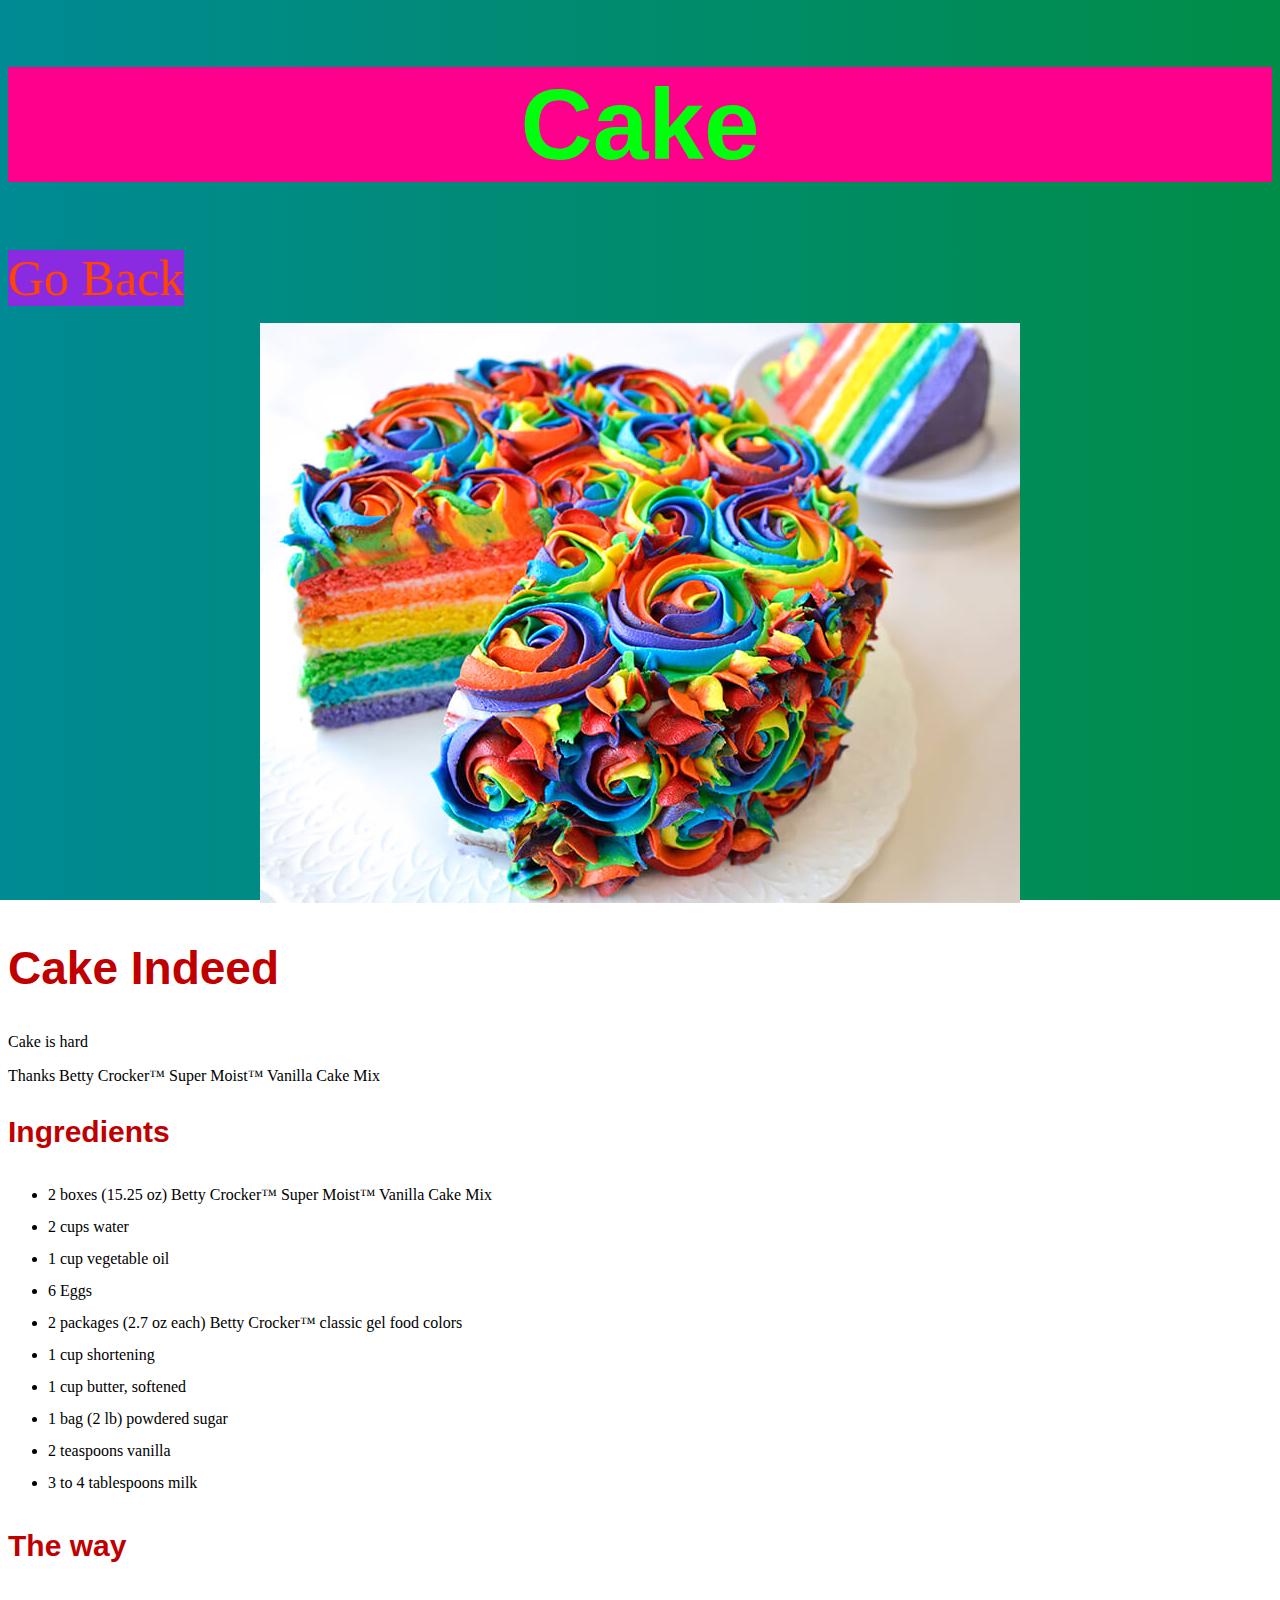
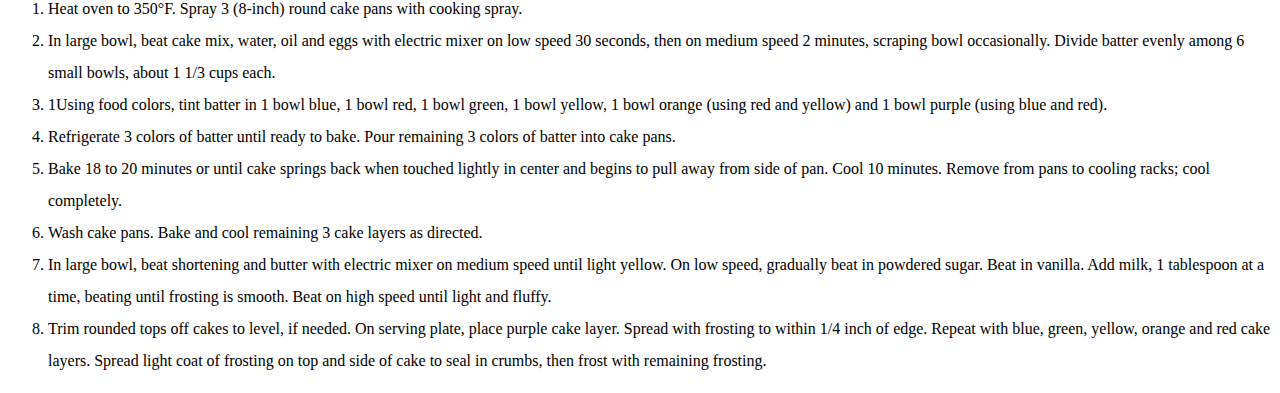
<file: recipes/cake.html>
<!DOCTYPE html>
<html lang="en">
<head>
    <meta charset="UTF-8">
    <meta http-equiv="X-UA-Compatible" content="IE=edge">
    <meta name="viewport" content="width=device-width, initial-scale=1.0">
    <link rel="stylesheet" href="../style.css">
    <title>Cake recipe</title>
</head>
<body class="main-bg">
    <h1>Cake</h1>
    <a class="back-button" href="../index.html">Go Back</a>
    <p></p>
    <img class="page-images"  src="../Images/rainbow-cake760x580.jpg" alt="cake image">
    <h2>Cake Indeed</h2>
    <p> Cake is hard  </p>
    <p> Thanks Betty Crocker™ Super Moist™ Vanilla Cake Mix</p>
    <h3>Ingredients</h3>
    <ul class="list-format">
        <li>2 boxes (15.25 oz) Betty Crocker™ Super Moist™ Vanilla Cake Mix</li>
        <li>2 cups water</li>
        <li>1 cup vegetable oil</li>
        <li>6 Eggs</li>       
        <li>2 packages (2.7 oz each) Betty Crocker™ classic gel food colors</li>
        <li>1 cup shortening</li>
        <li>1 cup butter, softened</li>      
        <li>1 bag (2 lb) powdered sugar</li>
        <li>2 teaspoons vanilla</li>
        <li>3 to 4 tablespoons milk</li>
    </ul>
    <h3>The way</h3>
    <ol class="list-format">
        <li>Heat oven to 350°F. Spray 3 (8-inch) round cake pans with cooking spray.</li>
        <li>In large bowl, beat cake mix, water, oil and eggs with electric mixer on low speed 30 seconds, then on medium speed 2 minutes, scraping bowl occasionally. Divide batter evenly among 6 small bowls, about 1 1/3 cups each.</li>
        <li>1Using food colors, tint batter in 1 bowl blue, 1 bowl red, 1 bowl green, 1 bowl yellow, 1 bowl orange (using red and yellow) and 1 bowl purple (using blue and red).</li>
        <li>Refrigerate 3 colors of batter until ready to bake. Pour remaining 3 colors of batter into cake pans.</li>       
        <li>Bake 18 to 20 minutes or until cake springs back when touched lightly in center and begins to pull away from side of pan. Cool 10 minutes. Remove from pans to cooling racks; cool completely.</li>
        <li>Wash cake pans. Bake and cool remaining 3 cake layers as directed.</li>
        <li>In large bowl, beat shortening and butter with electric mixer on medium speed until light yellow. On low speed, gradually beat in powdered sugar. Beat in vanilla. Add milk, 1 tablespoon at a time, beating until frosting is smooth. Beat on high speed until light and fluffy.</li>      
        <li>Trim rounded tops off cakes to level, if needed. On serving plate, place purple cake layer. Spread with frosting to within 1/4 inch of edge. Repeat with blue, green, yellow, orange and red cake layers. Spread light coat of frosting on top and side of cake to seal in crumbs, then frost with remaining frosting.</li>
            
    </ol>
</body>
</html>
</file>
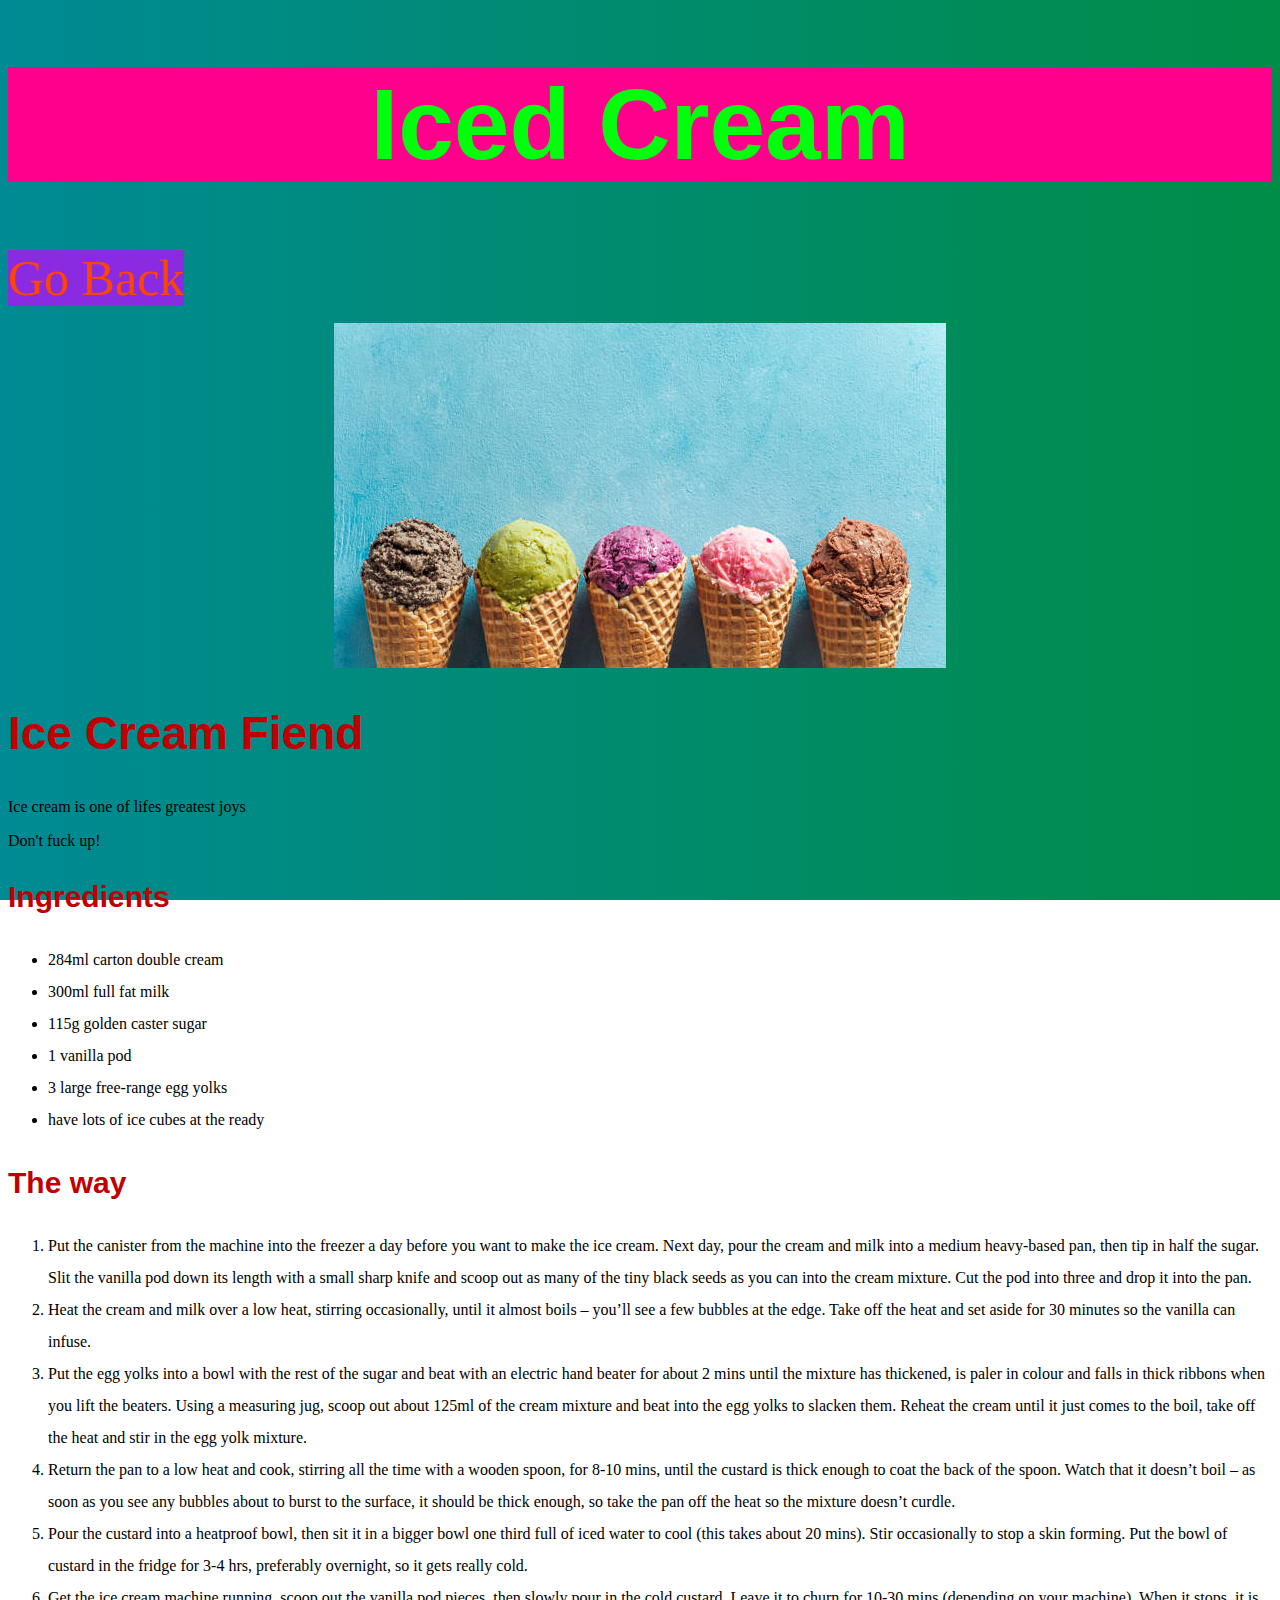
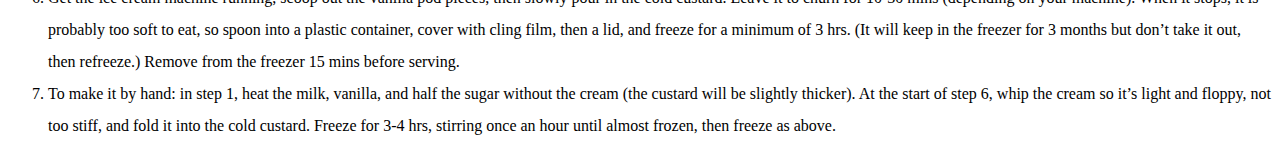
<file: recipes/iced_cream.html>
<!DOCTYPE html>
<html lang="en">
<head>
    <meta charset="UTF-8">
    <meta http-equiv="X-UA-Compatible" content="IE=edge">
    <meta name="viewport" content="width=device-width, initial-scale=1.0">
    <link rel="stylesheet" href="../style.css">
    <title>Iced Cream recipe</title>
</head>
<body class="main-bg">
    <h1>Iced Cream</h1>
    <a class="back-button" href="../index.html">Go Back</a>
    <p></p>
    <img class="page-images"  src="../Images/iced_cream.jpg" alt="iced cream image">
    <h2>Ice Cream Fiend</h2>
    <p> Ice cream is one of lifes greatest joys  </p>
    <p> Don't fuck up! </p>
    <h3>Ingredients</h3>
    <ul class="list-format">
        <li>284ml carton double cream</li>
        <li>300ml full fat milk</li>
        <li>115g golden caster sugar</li>
        <li>1 vanilla pod</li>
        <li>3 large free-range egg yolks</li>
        <li>have lots of ice cubes at the ready</li>
    </ul>
    <h3>The way</h3>
    <ol class="list-format">
        <li>Put the canister from the machine into the freezer a day before you want to make the ice cream. Next day, pour the cream and milk into a medium heavy-based pan, then tip in half the sugar. Slit the vanilla pod down its length with a small sharp knife and scoop out as many of the tiny black seeds as you can into the cream mixture. Cut the pod into three and drop it into the pan.</li>
        <li>Heat the cream and milk over a low heat, stirring occasionally, until it almost boils – you’ll see a few bubbles at the edge. Take off the heat and set aside for 30 minutes so the vanilla can infuse.</li>
        <li>Put the egg yolks into a bowl with the rest of the sugar and beat with an electric hand beater for about 2 mins until the mixture has thickened, is paler in colour and falls in thick ribbons when you lift the beaters. Using a measuring jug, scoop out about 125ml of the cream mixture and beat into the egg yolks to slacken them. Reheat the cream until it just comes to the boil, take off the heat and stir in the egg yolk mixture.</li>
        <li>Return the pan to a low heat and cook, stirring all the time with a wooden spoon, for 8-10 mins, until the custard is thick enough to coat the back of the spoon. Watch that it doesn’t boil – as soon as you see any bubbles about to burst to the surface, it should be thick enough, so take the pan off the heat so the mixture doesn’t curdle.</li>
        <li>Pour the custard into a heatproof bowl, then sit it in a bigger bowl one third full of iced water to cool (this takes about 20 mins). Stir occasionally to stop a skin forming. Put the bowl of custard in the fridge for 3-4 hrs, preferably overnight, so it gets really cold.</li>
        <li>Get the ice cream machine running, scoop out the vanilla pod pieces, then slowly pour in the cold custard. Leave it to churn for 10-30 mins (depending on your machine). When it stops, it is probably too soft to eat, so spoon into a plastic container, cover with cling film, then a lid, and freeze for a minimum of 3 hrs. (It will keep in the freezer for 3 months but don’t take it out, then refreeze.) Remove from the freezer 15 mins before serving.</li>
        <li>To make it by hand: in step 1, heat the milk, vanilla, and half the sugar without the cream (the custard will be slightly thicker). At the start of step 6, whip the cream so it’s light and floppy, not too stiff, and fold it into the cold custard. Freeze for 3-4 hrs, stirring once an hour until almost frozen, then freeze as above.</li>
    </ol>
</body>
</html>
</file>
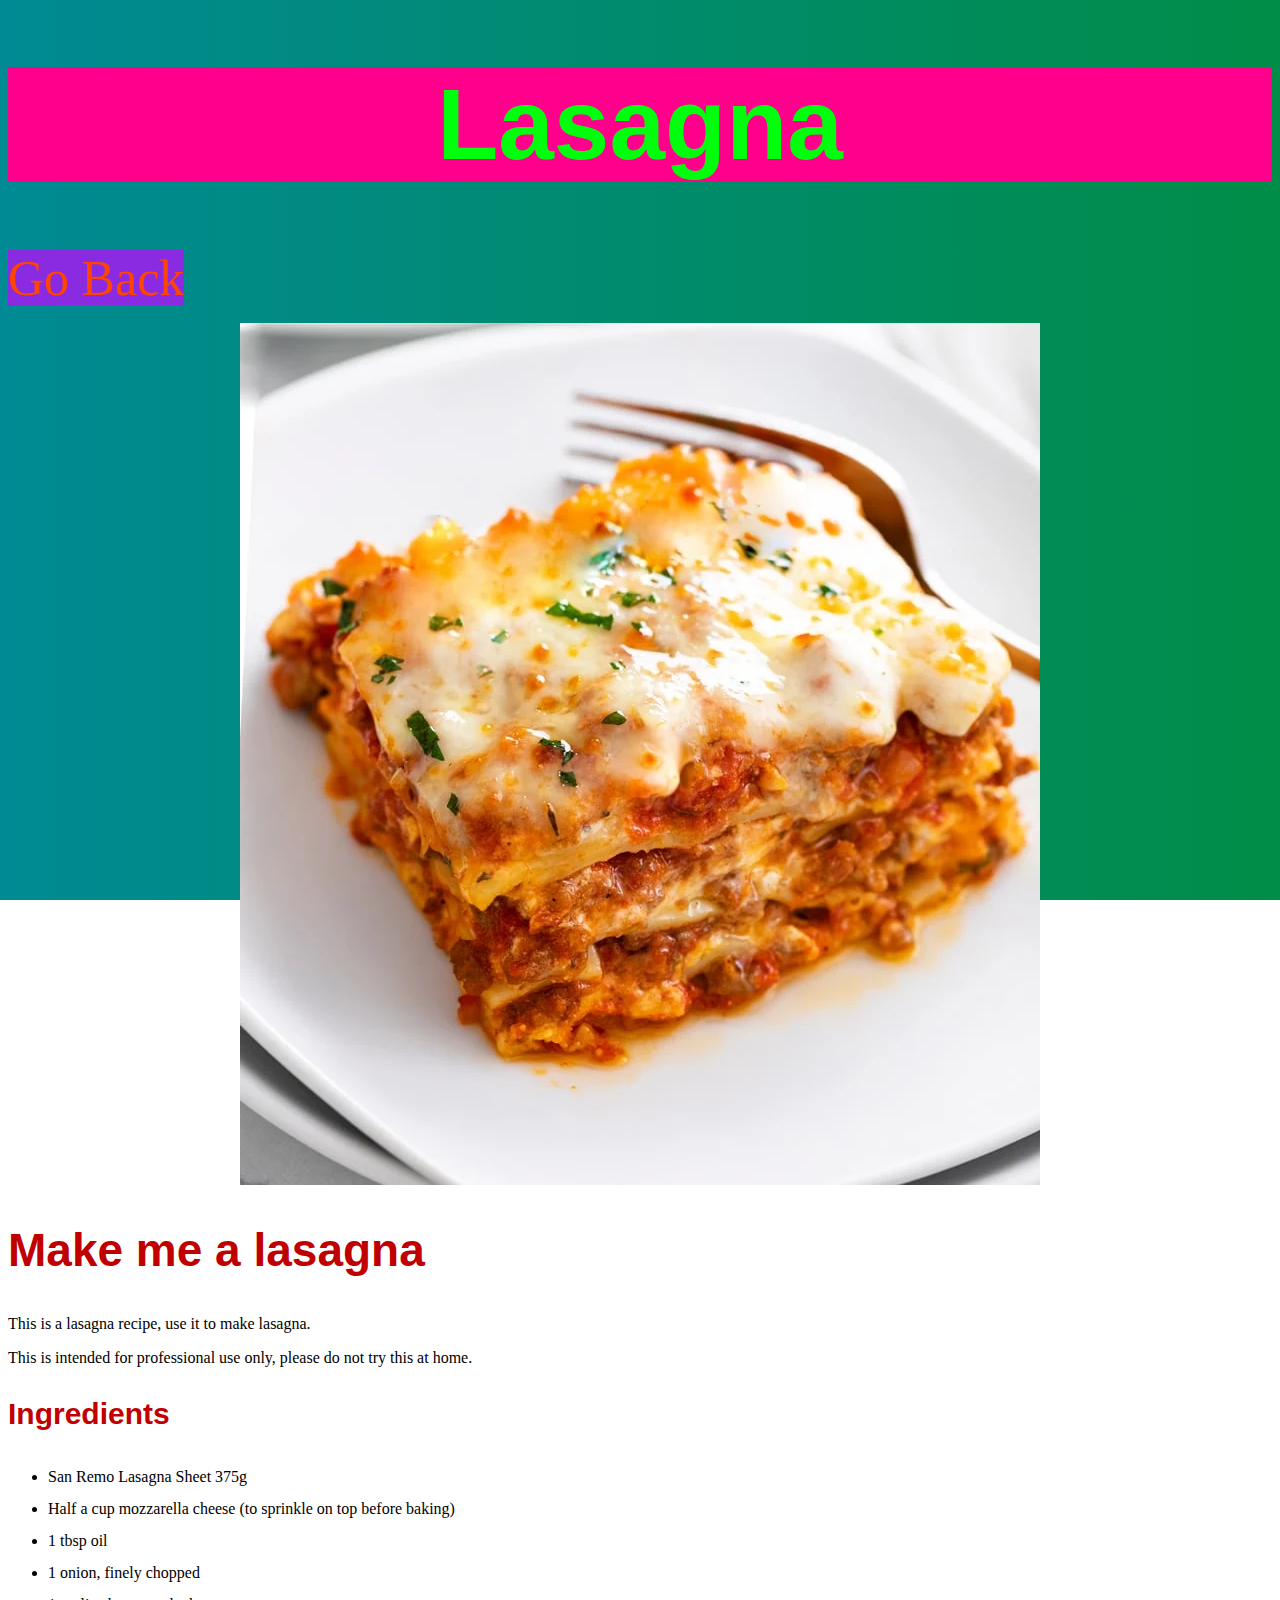
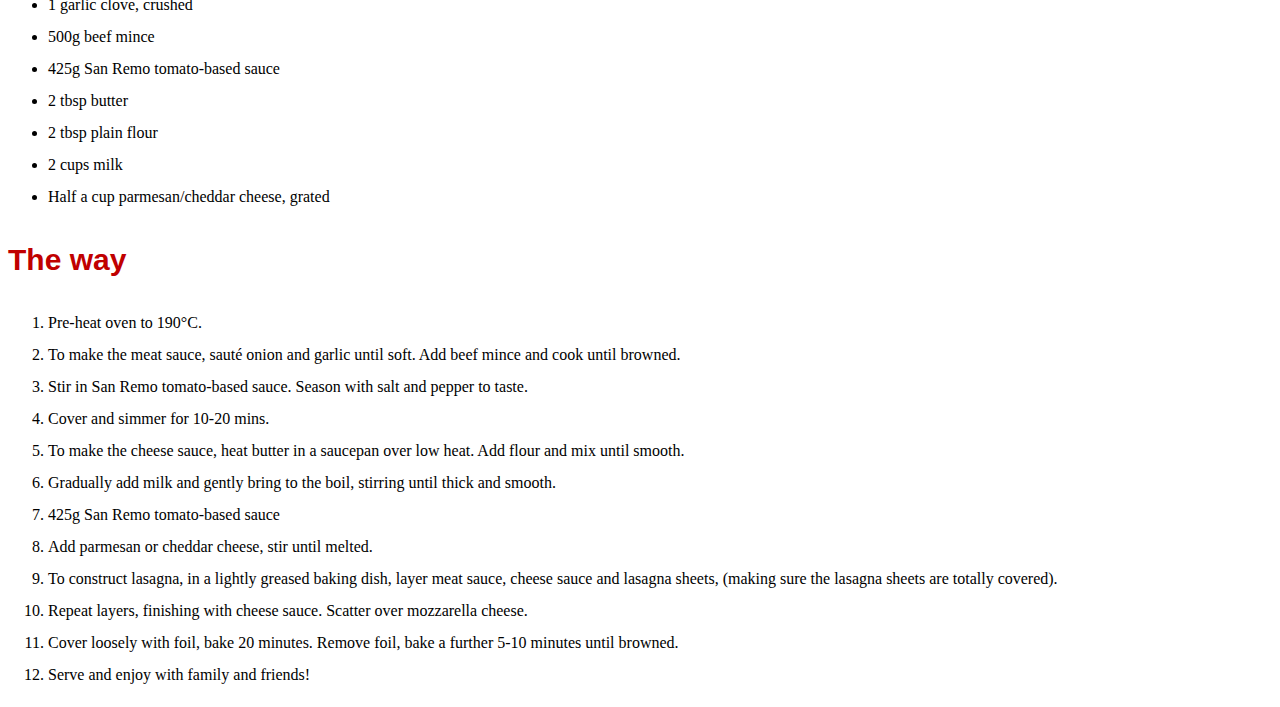
<file: recipes/lasagna.html>
<!DOCTYPE html>
<html lang="en">
<head>
    <meta charset="UTF-8">
    <meta http-equiv="X-UA-Compatible" content="IE=edge">
    <meta name="viewport" content="width=device-width, initial-scale=1.0">
    <link rel="stylesheet" href="../style.css">
    <title>Lasagna recipe</title>
</head>
<body class="main-bg">
    <h1>Lasagna</h1>
    <a class="back-button" href="../index.html">Go Back</a>
    <p></p>
    <img class="page-images" src="../Images/lasagnaimage.jpg" alt="lasagna image">
    <h2>Make me a lasagna</h2>
    <p> This is a lasagna recipe, use it to make lasagna. </p>
    <p> This is intended for professional use only, please do not try this at home. </p>
    <h3>Ingredients</h3>
    <ul class="list-format">
        <li>San Remo Lasagna Sheet 375g</li>
        <li>Half a cup mozzarella cheese (to sprinkle on top before baking)</li>
        <li>1 tbsp oil</li>
        <li>1 onion, finely chopped</li>
        <li>1 garlic clove, crushed</li>
        <li>500g beef mince</li>
        <li>425g San Remo tomato-based sauce</li>
        <li>2 tbsp butter</li>
        <li>2 tbsp plain flour</li>
        <li>2 cups milk</li>
        <li>Half a cup parmesan/cheddar cheese, grated</li>
    </ul>
    <h3>The way</h3>
    <ol class="list-format">
        <li>Pre-heat oven to 190°C.</li>
        <li>To make the meat sauce, sauté onion and garlic until soft. Add beef mince and cook until browned.</li>
        <li>Stir in San Remo tomato-based sauce. Season with salt and pepper to taste.</li>
        <li>Cover and simmer for 10-20 mins.</li>
        <li>To make the cheese sauce, heat butter in a saucepan over low heat. Add flour and mix until smooth.</li>
        <li>Gradually add milk and gently bring to the boil, stirring until thick and smooth.</li>
        <li>425g San Remo tomato-based sauce</li>
        <li>Add parmesan or cheddar cheese, stir until melted.</li>
        <li>To construct lasagna, in a lightly greased baking dish, layer meat sauce, cheese sauce and lasagna sheets, (making sure the lasagna sheets are totally covered).</li>
        <li>Repeat layers, finishing with cheese sauce. Scatter over mozzarella cheese.</li>
        <li>Cover loosely with foil, bake 20 minutes. Remove foil, bake a further 5-10 minutes until browned.</li>
	<li>Serve and enjoy with family and friends!</li>
    </ol>
</body>
</html>
</file>
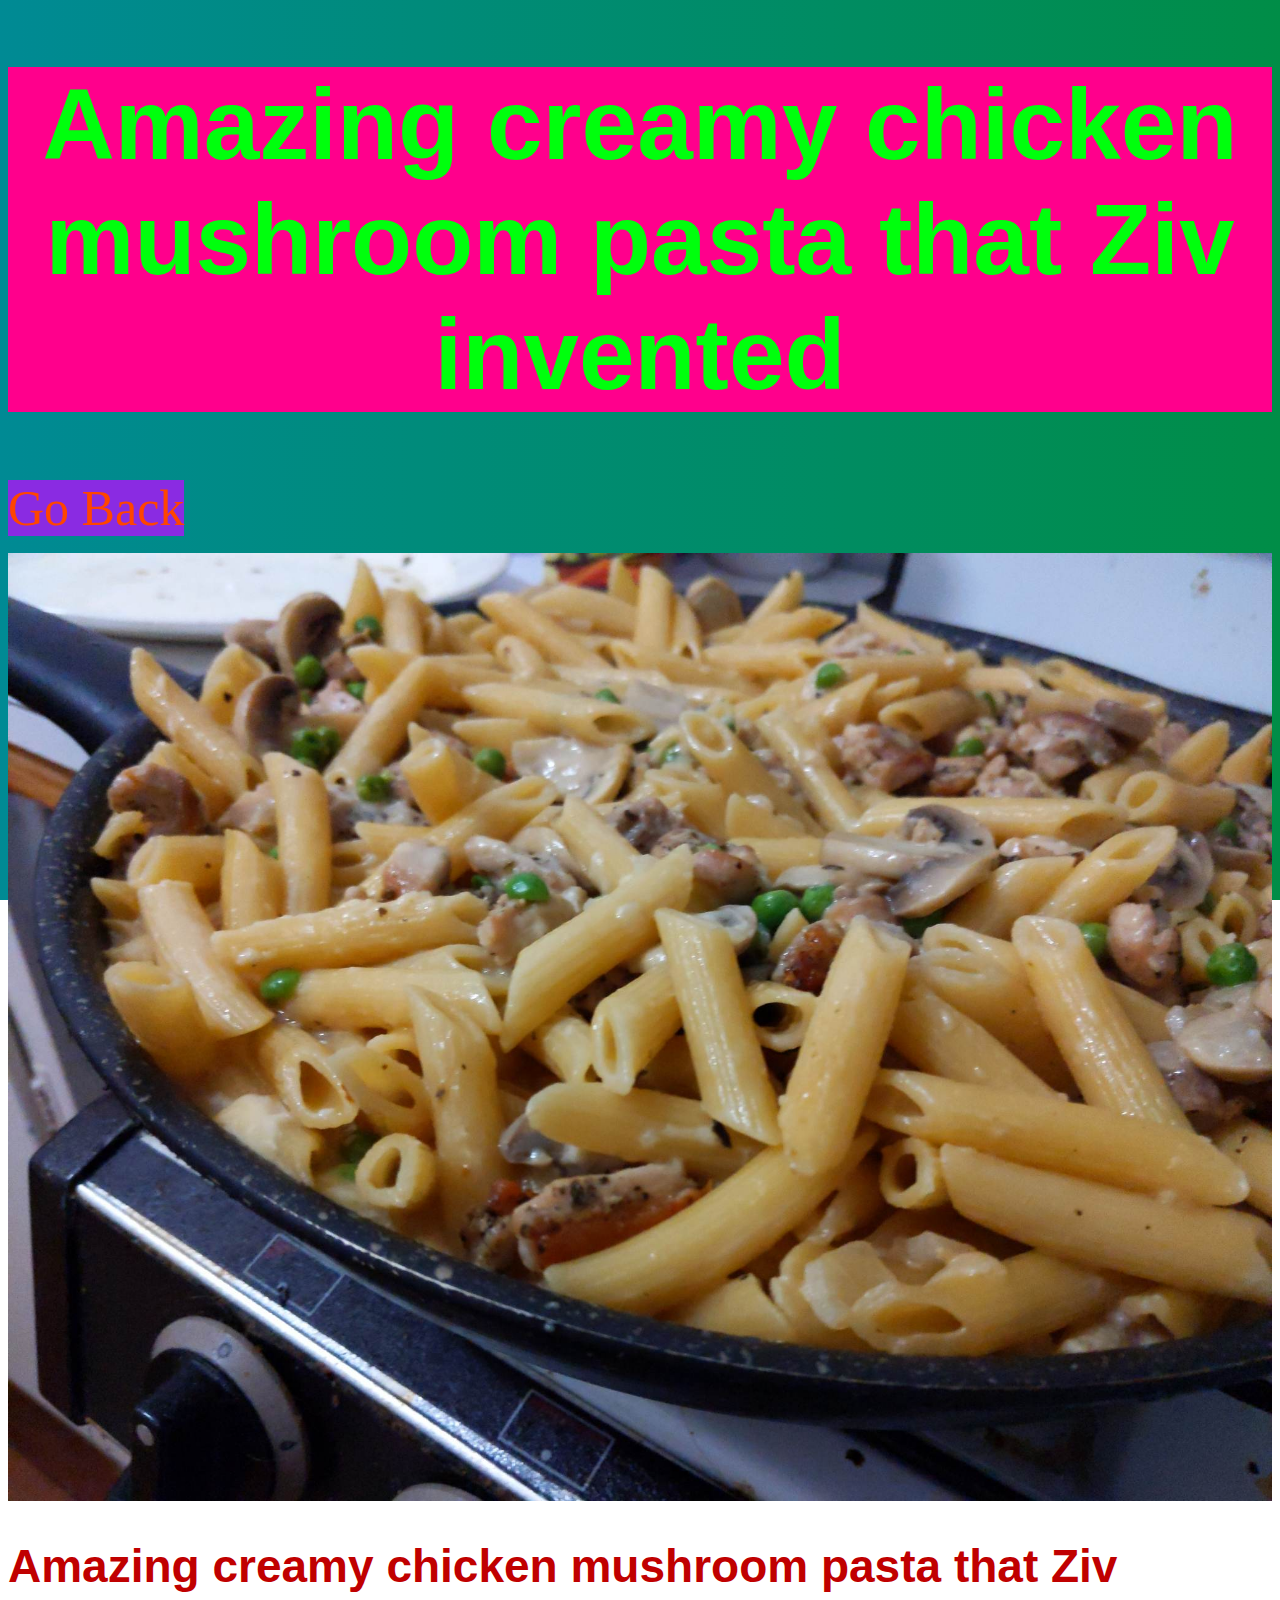
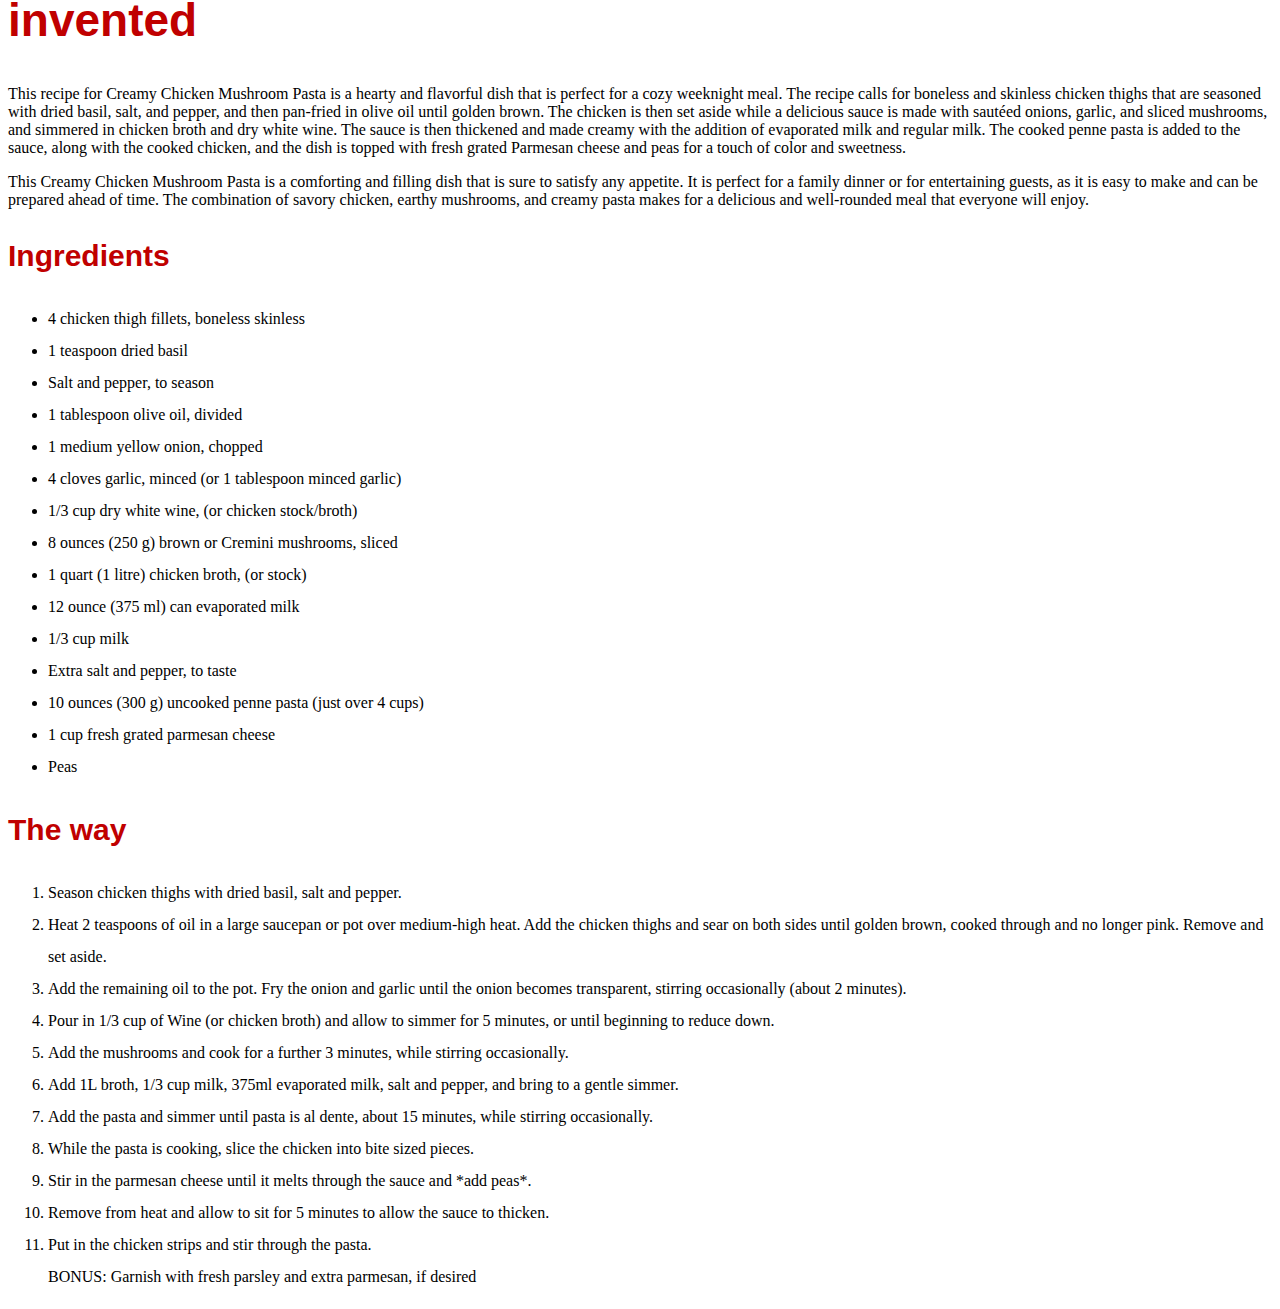
<file: recipes/Zivrecipe.html>
<!DOCTYPE html>
<html lang="en">
<head>
    <meta charset="UTF-8">
    <meta http-equiv="X-UA-Compatible" content="IE=edge">
    <meta name="viewport" content="width=device-width, initial-scale=1.0">
    <link rel="stylesheet" href="../style.css">
    <title>Ziv's recipe</title>
</head>
<body class="main-bg">
    <h1>Amazing creamy chicken mushroom pasta that Ziv invented</h1>
    <a class="back-button" href="../index.html">Go Back</a>
    <p></p>
    <img class="page-images" src="../Images/zivsrecipe.jpg" alt="creamy pasta image">
    <h2>Amazing creamy chicken mushroom pasta that Ziv invented</h2>
    <p> This recipe for Creamy Chicken Mushroom Pasta is a hearty and flavorful dish that is perfect for a cozy weeknight meal. The recipe calls for boneless and skinless chicken thighs that are seasoned with dried basil, salt, and pepper, and then pan-fried in olive oil until golden brown. The chicken is then set aside while a delicious sauce is made with sautéed onions, garlic, and sliced mushrooms, and simmered in chicken broth and dry white wine. The sauce is then thickened and made creamy with the addition of evaporated milk and regular milk. The cooked penne pasta is added to the sauce, along with the cooked chicken, and the dish is topped with fresh grated Parmesan cheese and peas for a touch of color and sweetness. </p>
    <p> This Creamy Chicken Mushroom Pasta is a comforting and filling dish that is sure to satisfy any appetite. It is perfect for a family dinner or for entertaining guests, as it is easy to make and can be prepared ahead of time. The combination of savory chicken, earthy mushrooms, and creamy pasta makes for a delicious and well-rounded meal that everyone will enjoy. </p>
    <h3>Ingredients</h3>
    <ul class="list-format">
        <li>4 chicken thigh fillets, boneless skinless</li>
        <li>1 teaspoon dried basil</li>
        <li>Salt and pepper, to season</li>
        <li>1 tablespoon olive oil, divided</li>
        <li>1 medium yellow onion, chopped</li>
        <li>4 cloves garlic, minced (or 1 tablespoon minced garlic)</li>
        <li>1/3 cup dry white wine, (or chicken stock/broth)</li>
        <li>8 ounces (250 g) brown or Cremini mushrooms, sliced</li>
        <li>1 quart (1 litre) chicken broth, (or stock)</li>
        <li>12 ounce (375 ml) can evaporated milk</li>
        <li>1/3 cup milk</li>
        <li>Extra salt and pepper, to taste</li>
        <li>10 ounces (300 g) uncooked penne pasta (just over 4 cups)</li>
        <li>1 cup fresh grated parmesan cheese</li>
        <li>Peas</li>
    </ul>
    <h3>The way</h3>
    <ol class="list-format">
        <li>Season chicken thighs with dried basil, salt and pepper. </li>
        <li>Heat 2 teaspoons of oil in a large saucepan or pot over medium-high heat. Add the chicken thighs and sear on both sides until golden brown, cooked through and no longer pink. Remove and set aside.</li>
        <li>Add the remaining oil to the pot. Fry the onion and garlic until the onion becomes transparent, stirring occasionally (about 2 minutes). </li>
        <li>Pour in 1/3 cup of Wine (or chicken broth) and allow to simmer for 5 minutes, or until beginning to reduce down.</li>
        <li>Add the mushrooms and cook for a further 3 minutes, while stirring occasionally. </li>
        <li>Add 1L broth, 1/3 cup milk, 375ml evaporated milk, salt and pepper, and bring to a gentle simmer. </li>
        <li>Add the pasta and simmer until pasta is al dente, about 15 minutes, while stirring occasionally.</li>
        <li>While the pasta is cooking, slice the chicken into bite sized pieces.</li>
        <li>Stir in the parmesan cheese until it melts through the sauce and *add peas*. </li>
        <li>Remove from heat and allow to sit for 5 minutes to allow the sauce to thicken. </li>
        <li>Put in the chicken strips and stir through the pasta.</li>
        <li id="no-list-style">BONUS: Garnish with fresh parsley and extra parmesan, if desired</li>    
    </ol>
</body>
</html>
</file>
<file: style.css>
.list-format{
    line-height: 2;
    text-align: left;
}

a {
    text-decoration: none;
  }
h1 {
    font-size: 100px;
    color: #00ff0d;
    font-family: Impact, "Haettenschweiler", 'Arial Narrow Bold', sans-serif;
    background-color: #ff008c;
    text-align: center;
}
.page-images {
    max-width: 100%;
    height: auto;
    display: block;
    margin-left: auto;
    margin-right: auto;
}

.contents-list {
    font-size: 80px;  
    list-style-type: none;
    text-align: center;
    font-family: Impact, "Haettenschweiler", 'Arial Narrow Bold', sans-serif;
}

.main-bg {
    background-image: linear-gradient(to left,#008d47,#008a94);
    background-repeat: no-repeat;
    background-color: transparent;
    background-size: contain;
    background-attachment: fixed;
}


#lasagna-bg {
background-image: linear-gradient(to left,#4e0505,#f7c15e);
color: #0a005f;
}

#iced-cream-bg {
background-image: linear-gradient(to left,#eaffc8,#ff0000);
color: #0a005f;
}

#cake-bg {
background-image: linear-gradient(to left,#00ff4c,#8400a5);
color: #0a005f;
}

#ziv-bg {
background-image: linear-gradient(to left,#1f1f1f,#e7e2ff);
color: #0a005f;
}

.back-button {
    font-size: 50px;
    color: #ff4500;
    background-color: #8a2be2;
}

h2 {
    font-family: Impact, "Haettenschweiler", 'Arial Narrow Bold', sans-serif;
    font-size: 46px;
    color: #c00000;
    text-align: left;
}

h3 {
    font-family: Impact, "Haettenschweiler", 'Arial Narrow Bold', sans-serif;
    font-size: 30px;
    color: #c00000;
    text-align: left;
}
p {
    text-align: left;
}

#no-list-style {
    list-style-type: none;
}
</file>
